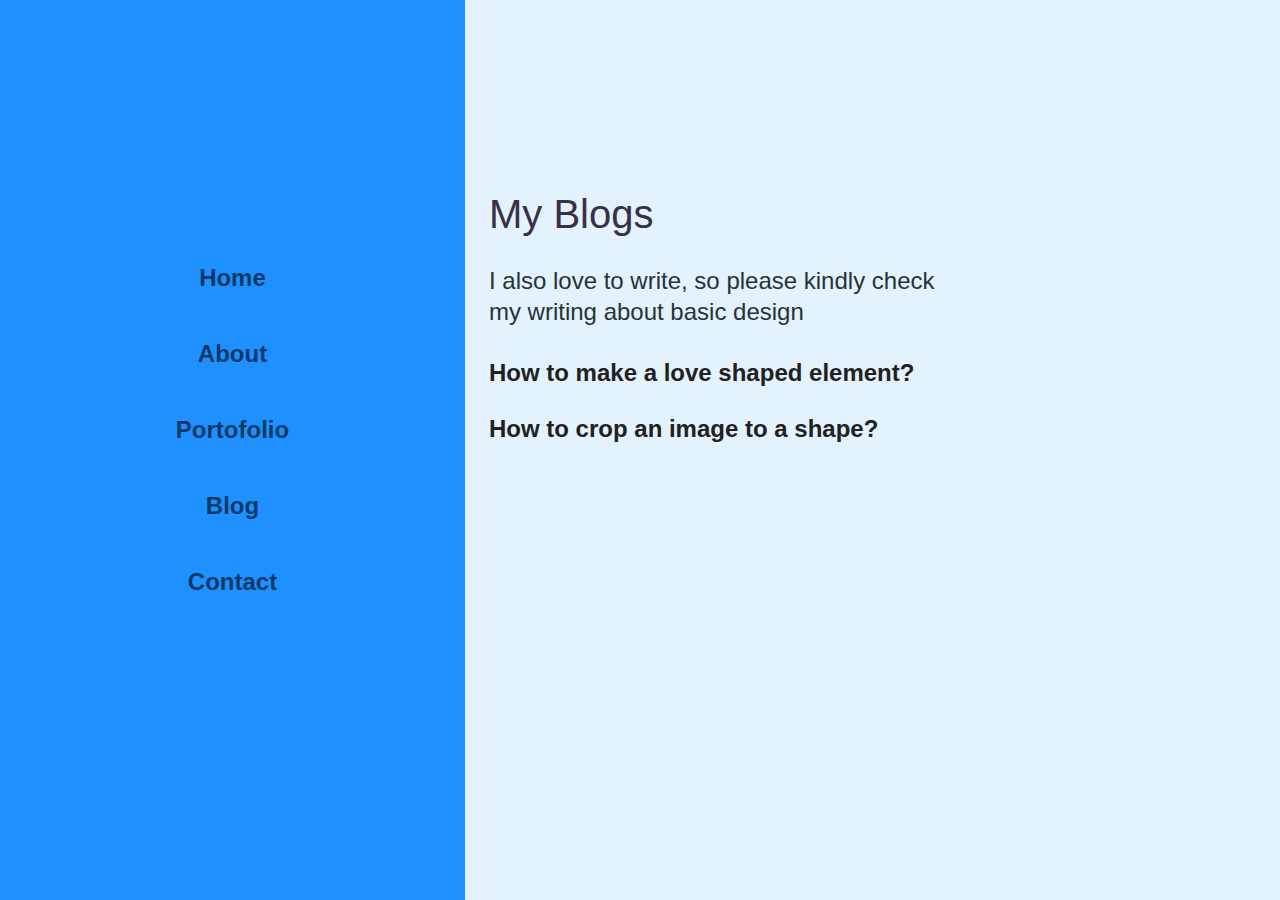
<file: blog.html>
<!DOCTYPE html>
<html lang="en">
<head>
    <meta charset="UTF-8">
    <meta name="viewport" content="width=device-width, initial-scale=1.0">
    <link rel="stylesheet" href="blog.css">
    <title>Web | Portofolio</title>
</head>
<body>
    <div class="container">
        <div class="sidebar">
            <nav>
                <ul>
                    <li><a href="index.html">Home</a></li>
                    <li><a href="about.html">About</a></li>
                    <li><a href="porto.html">Portofolio</a></li>
                    <li><a href="blog.html">Blog</a></li>
                    <li><a href="kontak.html">Contact</a></li>   
                </ul>
            </nav>
        </div>
        <main class="content">
              <section class="hero">
              <div class="hero-content">
                  <h1>My Blogs</h1>
                
                <br><p> I also love to write, so please kindly check my writing about basic design<br><br/>
          <div class="title-blog">
            <ul>
              <li><a href="" class="action-btn">How to make a love shaped element?</a></li><br/>
              <li><a href="" class="action-btn-two">How to crop an image to a shape?</a></li>
    </div>    
</body>
</html>
</file>
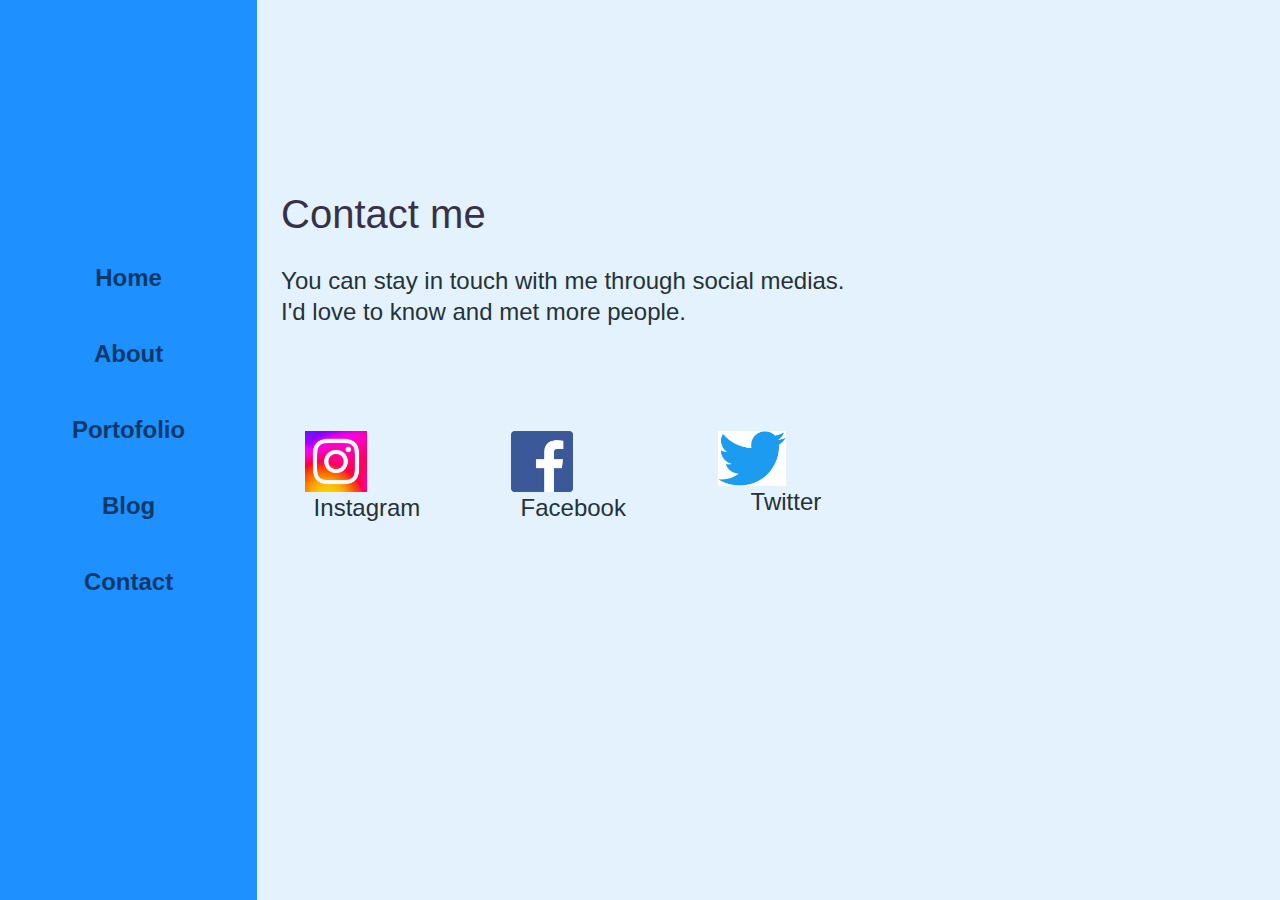
<file: kontak.html>
<!DOCTYPE html>
<html lang="en">
<head>
    <meta charset="UTF-8">
    <meta name="viewport" content="width=device-width, initial-scale=1.0">
    <link rel="stylesheet" href="kontak.css">
    <title>Web | Portofolio</title>
</head>
<body>
    <div class="container">
        <div class="sidebar">
            <nav>
                <ul>
                    <li><a href="index.html">Home</a></li>
                    <li><a href="about.html">About</a></li>
                    <li><a href="porto.html">Portofolio</a></li>
                    <li><a href="blog.html">Blog</a></li>
                    <li><a href="kontak.html">Contact</a></li>   
                </ul>
            </nav>
        </div>
        <main class="content">
              <section class="hero">
              <div class="hero-content">
                  <h1>Contact me</h1>
                
                <br><p> You can stay in touch with me through social medias. I'd love to know and met more people.<br><br>

<div class="footer">
            <footer>
            <ul>
                <li><img src="[data-uri]" alt=""><p>Instagram</p></a></li>
                <li><img src="[data-uri]" alt=""><p>Facebook</p></a></li>
                <li><img src="[data-uri]" alt=""><p>Twitter</p></a></li>
            </ul>
            </footer>
        </div>
    </div>    
</body>
</html>
</file>
<file: blog.css>
* {
      margin: 0;
      padding: 0;
 
  }
 
  body {
      background-color: #E3F2FD;
      font-family: sans-serif;
  }
 
.content {
    grid-area: content;
}
.sidebar{
    grid-area: sidebar;
    background: linear-gradient(to right, rgba(200,107,142,1), rgba(218,105,250,1),
     rgba(110,125,253,1)) ;
    justify-content: center;
}

.container {
    font-size: 1.5em;
    width: 100%;
    height: 100;
    height: 100vh;
    display: grid;
    grid-template-areas: "sidebar" "content" "footer";
    grid-template-columns: 1fr;
    grid-template-rows: 130px 800px 250px;
 
}
 
.content, .sidebar, .footer{
    padding: 1em;
}
 
nav ul {
    margin: 0;
    padding: 0;
    display: flex;
    justify-content: space-between;
    text-align: center;
}
 
nav li{
    list-style: none;
    padding: 1em 0;
}
 
nav li a {
    color: black;
    font-weight: 700;
    opacity: 0.6;
    text-decoration: none;
    transition: 0.3s;
}
 
nav li a:hover {
    opacity: 1;
}
.hero {
    max-width: 90 px;
    margin: 0 auto;
    text-align: center;
}
 
.hero h1 {
    font-size: 2em;
    font-weight: 300;
    color: #373046;
}

.hero p {
    font-weight: 300;
    line-height: 1.3em;
    color: #263238;
}

 
@media (min-width: 1040px){
    .container {
        grid-template-areas:"sidebar content" "sidebar footer" ;
        grid-template-rows: 1fr auto ;
        grid-template-columns: 300px 1f;
    }
 
    nav ul{
        display: flex;
        justify-content: space-between;
        flex-direction: column;
    }
    .sidebar{
        background:rgba(30, 144, 255, 1);
        padding-top: 10em;
    }
    .hero{
        text-align: left;
        margin: 7em 0;
    }
   
    .hero h1{
        font-size: 40px;
    }
    .hero p{
        width: 60%;
    }
  .title-blog ul {
    list-style: none;
  }  
 
.action-btn {
    display: inline-block;
    text-decoration: none;
    color: #212121;
    font-weight: 600;
    padding: 0;
    border-radius: 60px;
    margin: 0;
    transition: 0.3s;
  }
  
  .action-btn {
    display: inline-block;
    text-decoration: none;
    color: #212121;
    font-weight: 600;
    padding: 0;
    border-radius: 60px;
    margin: 0;
    transition: 0.3s;
  }
  .action-btn:hover {
    opacity: 0.7;
  }
  
  .action-btn-two {
    display: inline-block;
    text-decoration: none;
    color: #212121;
    font-weight: 600;
    padding: 0;
    border-radius: 60px;
    margin: 0;
    transition: 0.3s;
  }
  .action-btn-two:hover {
    opacity: 0.7;
  }
</file>
<file: kontak.css>
* {
      margin: 0;
      padding: 0;
 
  }
 
  body {
      background-color: #E3F2FD;
      font-family: sans-serif;
  }
 
.content {
    grid-area: content;
}
.sidebar{
    grid-area: sidebar;
    background: linear-gradient(to right, rgba(200,107,142,1), rgba(218,105,250,1),
     rgba(110,125,253,1)) ;
    justify-content: center;
}

.container {
    font-size: 1.5em;
    width: 100%;
    height: 100;
    height: 100vh;
    display: grid;
    grid-template-areas: "sidebar" "content" "footer";
    grid-template-columns: 1fr;
    grid-template-rows: 130px 800px 250px;
 
}
 
.content, .sidebar, .footer{
    padding: 1em;
}
 
nav ul {
    margin: 0;
    padding: 0;
    display: flex;
    justify-content: space-between;
    text-align: center;
}
 
nav li{
    list-style: none;
    padding: 1em 0;
}
 
nav li a {
    color: black;
    font-weight: 700;
    opacity: 0.6;
    text-decoration: none;
    transition: 0.3s;
}
 
nav li a:hover {
    opacity: 1;
}
.hero {
    max-width: 90 px;
    margin: 0 auto;
    text-align: center;
}
 
.hero h1 {
    font-size: 2em;
    font-weight: 300;
    color: #373046;
}

.hero p {
    font-weight: 300;
    line-height: 1.3em;
    color: #263238;
}

 
@media (min-width: 1040px){
    .container {
        grid-template-areas:"sidebar content" "sidebar footer" ;
        grid-template-rows: 1fr auto ;
        grid-template-columns: 300px 1f;
    }
 
    nav ul{
        display: flex;
        justify-content: space-between;
        flex-direction: column;
    }
    .sidebar{
        background:rgba(30, 144, 255, 1);
        padding-top: 10em;
    }
    .hero{
        text-align: left;
        margin: 7em 0;
    }
   
    .hero h1{
        font-size: 40px;
    }
    .hero p{
        width: 60%;
    }
   
 
.footer ul {
max-width: 640px;
margin: 2em auto;
padding: 0;
text-align: center;
display: flex;
flex-direction: row;
float: left;
 
}
 
.footer ul li {
    list-style: none;
    align-self: flex-start;
    gap: 50px;
}
 
.footer ul li a{
  text-decoration: none;
  color: #c1c6ce;
  display: flex;
  justify-content: space-between;
}
 
.footer ul li img {
  width: 30%;

}
    
  .footer img {
    float: left;
  }
</file>
